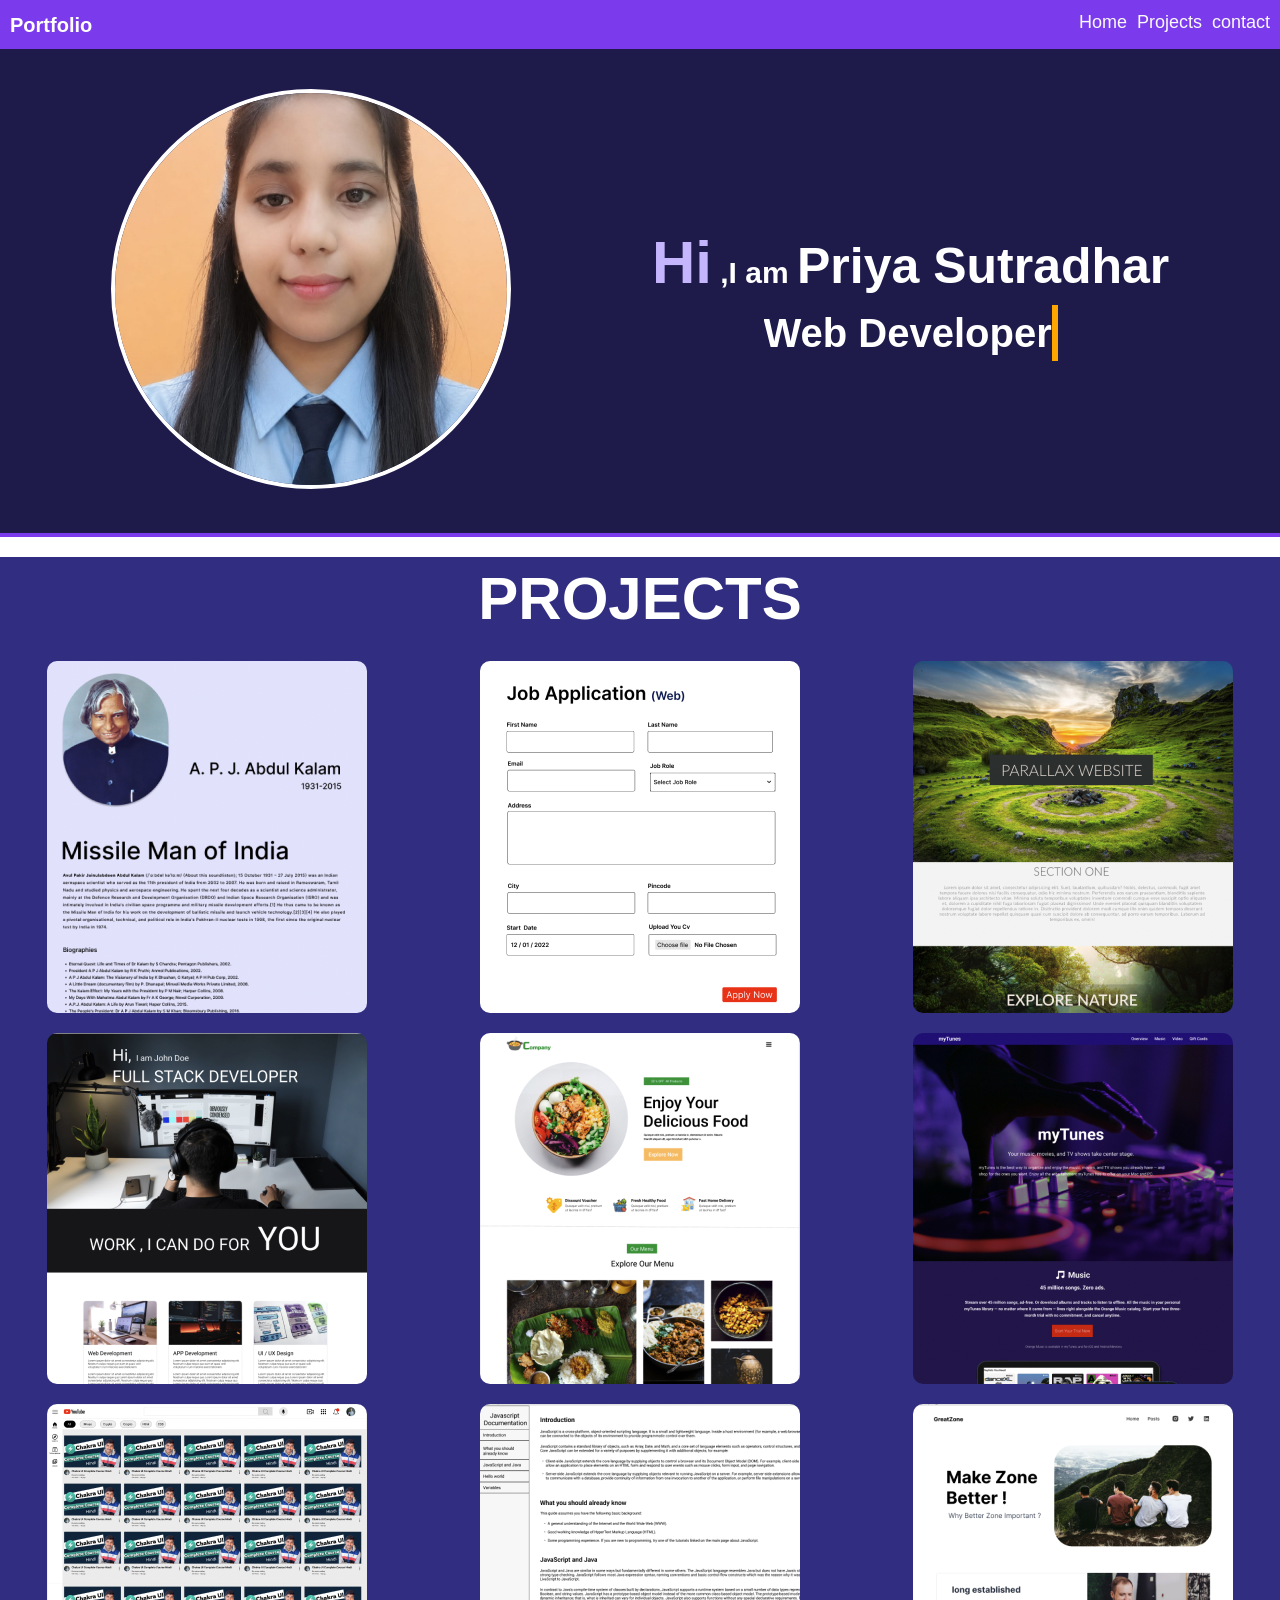
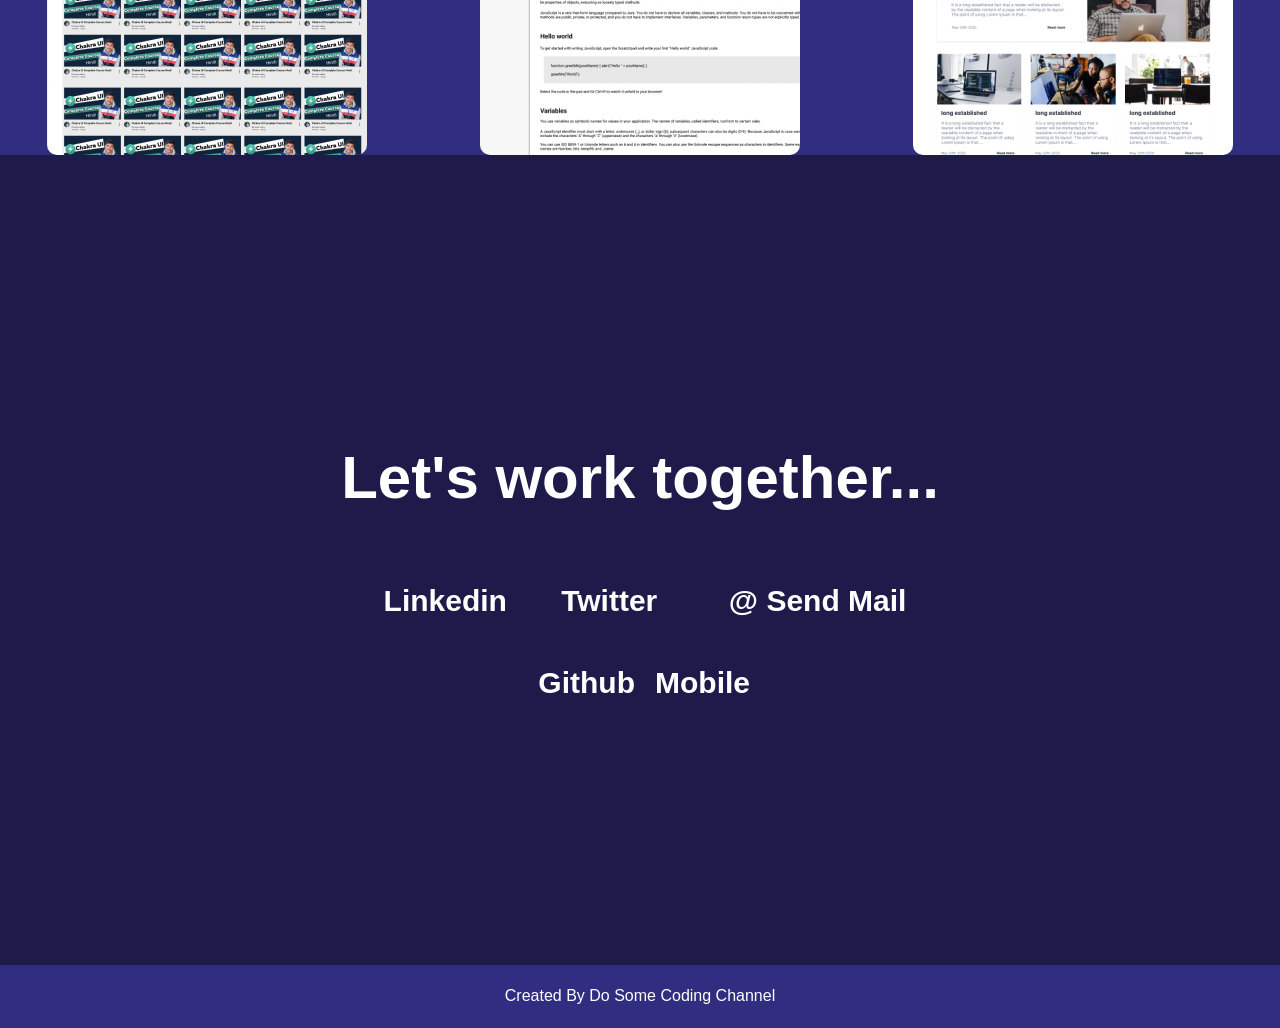
<file: index.html>
<!DOCTYPE html>
<html lang="en">
<head>
    <meta charset="UTF-8">
    <meta name="viewport" content="width=device-width, initial-scale=1.0">
    <title>Portfolio Website</title>
    <link rel="stylesheet" href="style.css">
    <link
      rel="stylesheet"
      href="https://cdnjs.cloudflare.com/ajax/libs/animate.css/4.1.1/animate.min.css"
    />
</head>
<body>
    <header>
        <nav class="container">
            <div class="logo">Portfolio </div>
            <ul>
                <a href="#hero">
                    <li>Home</li>
                </a>
                <a href="#Project">
                    <li>Projects</li>
                </a>
                <a href="#contact">
                    <li>contact</li>
                </a>
            </ul>
        </nav>
    </header>
    <main>
        <section id="hero">
           <div class="container">
            <div class="hero_image">
                <img src="WhatsApp Image 2026-08-30 at 3.00.33 PM.jpeg" alt="hero image">
            </div>
            <div class="hero_content">
            
             <h1>
                <span class="hi_text">Hi</span> ,I am <span class="name_text">Priya Sutradhar</span>
            </h1>
            <h2>Web Developer</h2>
           </div>
           </div>
        </section>
        <section id="project">
            <h2>
                PROJECTS
            </h2>
            <div class="container">
                <div class="project_container">
                    <div class="grid_item">
                        <div class="card">
                            <img src="project1.png" alt="project 1">
                            <div class="card_content">
                                <h3>Tribute Project</h3>
                            </div>
                        </div>
                    </div>
                    <div class="grid_item">
                        <div class="card">
                            <img src="project2.png" alt="project 2">
                            <div class="card_content">
                                <h3>Job Application</h3>
                            </div>
                        </div>
                    </div>
                    <div class="grid_item">
                        <div class="card">
                            <img src="project3.png" alt="project 3">
                            <div class="card_content">
                                <h3>Parallax Website</h3>
                            </div>
                        </div>
                    </div>
                    <div class="grid_item">
                        <div class="card">
                            <img src="project4.png" alt="project 4">
                            <div class="card_content">
                                <h3>Lnading page</h3>
                            </div>
                        </div>
                    </div>
                    <div class="grid_item">
                        <div class="card">
                            <img src="project5.png" alt="project 5">
                            <div class="card_content">
                                <h3>Resturant Website</h3>
                            </div>
                        </div>
                    </div>
                    <div class="grid_item">
                        <div class="card">
                            <img src="project6.png" alt="project 6">
                            <div class="card_content">
                                <h3>Music Website</h3>
                            </div>
                        </div>
                    </div>
                    <div class="grid_item">
                        <div class="card">
                            <img src="project7.png" alt="project 7">
                            <div class="card_content">
                                <h3>Youtube Clone</h3>
                            </div>
                        </div>
                    </div>
                    <div class="grid_item">
                        <div class="card">
                            <img src="project8.png" alt="project 8">
                            <div class="card_content">
                                <h3>Documentation Website</h3>
                            </div>
                        </div>
                    </div>
                    <div class="grid_item">
                        <div class="card">
                            <img src="project9.png" alt="project 9">
                            <div class="card_content">
                                <h3>Blog Website</h3>
                            </div>
                        </div>
                    </div>
                </div>
            </div>
        </section>
        <section id="contact">
        <div class="container">
          <h2>Let's work together...</h2>
          <div class="top_contact">
            <div class="contact_way">
              <i class="fab fa-linkedin"></i>
              <h3>Linkedin</h3>
            </div>
            <div class="contact_way">
              <i class="fa fa-twitter"></i>
              <h3>Twitter</h3>
            </div>
            <div class="contact_way">
              <h3>@ Send Mail</h3>
            </div>
          </div>
          <div class="bottom_contact">
            <div class="contact_way">
              <i class="fab fa-github"></i>
              <h3>Github</h3>
            </div>
            <div class="contact_way">
              <i class="fa fa-mobile"></i>
              <h3>Mobile</h3>
            </div>
          </div>
        </div>
      </section>
    </main>
     <footer>
      <div class="container">Created By Do Some Coding Channel</div>
    </footer>
</body>
</html>
</file>
<file: style.css>
/* NAV SECTION*/
/*1. IMPORT GOOGLE FONT */

@import url("https://fonts.googleapis.com/css2?family=Poppins...");
/* 2. COLOR VARIAble */
/* We store the main colors of our website here */
:root {
    --lighting-color: #7C3AED;
    --dark-color: #1E1B4B ;
    --darker-color: #312E81;
    --secondary-color: #C4B5FD;
}
/*3. BASIC CSS RESET /* Apply these settings to every HTML element */
* {
    margin: 0;
    padding: 0;
    box-sizing: border-box;
}


/*4. HTML SETTINGS */
html {
    font-size: 62.5%;
}
/* 5. GENERAL BODY + HTML SETTINGS */
body,
html {
    font-family: "Poppins", sans-serif;
   font-weight: 300; /* Make the font slightly light */
   line-height: 1.4; /* Control the spacing between lines of text */
    scroll-behavior: smooth;
   color: white; /* Default text color = white */   
}
/* 6. BODY WIDTH AND POSITION */
body {
     max-width : 1600px;/* Maximum width of the website */
    margin: 0 auto;
}
/*7. LINK SETTINGS*/
a {
    text-decoration: none;/* Remove the default underline from links */
    color: rgb(250, 250, 250);
}
/*8. UNORDERED LIST SETTINGS */
ul {
    list-style: none;/* Remove default bullet points */
}
/* 9. HEADER SETTING*/
header {
    background: var(--lighting-color);/* Give the header the main blue color */
}
/*10. NAVIGATION BAR */
nav {
    display: flex;/* Put logo and menu items in a row */
    justify-content: space-between;/* Put logo on left and menu on right */
    align-items: center; /* Align everything vertically in the center */
    padding: 1rem;/* Add space inside the navigation */
}


/*11. NAVIGATION LIST */
nav ul {
    display: flex;/* Put Home, Projects and Contact in a row */
    gap: 1rem;/* Add space between the menu items */
}
/*12. LOGO */
.logo {
    font-size: 2rem;/* Make the logo text 2rem */
     font-weight: 700/* Make the logo bold */
}


/* 13. NAVIGATION ITEMS*/
nav li {
     font-size: 1.8rem;/* Set menu text size */
    border-bottom: 0.4rem transparent solid;/* Create an invisible bottom border.It will become visible when we hover.*/
    transition: 0.3s ease-in-out;/* Smoothly animate changes */
}
/* 14. NAVIGATION HOVER EFFECT*/
nav li:hover {
    border-bottom: 0.4rem var(--secondary-color) solid;
    transition: 0.3s ease-in-out;
}
/* hero section*/
#hero {
    background: var(--dark-color);
    padding: 4rem;
     border-bottom: 4px solid var(--lighting-color);
}
#hero .container{
    display: flex;
    justify-content: space-around;
    align-items: center;
}

.hero_content{
    display: grid;
    place-items: center;
}
#hero h1 {
    font-size: 3rem;
    font-weight: bold;
   
}
.hi_text {
    font-size: 6rem;
    font-weight: bold;
    color: var(--secondary-color);
}
.name_text {
    font-size: 5rem;
}
.hero_image img{
  width: 400px;
  height: 400px;
  object-fit: cover;
  border-radius: 50%;
  border: 4px solid white;
}
#hero h2 {
    font-size: 4rem;
    font-weight: bold;
    overflow: hidden; /* Ensures the content is not revealed until the animation */
  border-right: 0.15em solid orange; /* The typwriter cursor */
  white-space: nowrap; /* Keeps the content on a single line */
  margin: 0 auto; /* Gives that scrolling effect as the typing happens */ /* Adjust as needed */
  animation: typing 5s steps(40, end), blink-caret 0.75s step-end infinite;
}
@keyframes typing {
  from {
    width: 0;
  }
  to {
    width: 100%;
  }
}
@keyframes blink-caret {
  from,
  to {
    border-color: transparent;
  }
  50% {
    border-color: orange;
  }
}
/*project section*/
#project {
    background: var(--darker-color);
}
#project h2 {
    font-size: 6rem;
    text-align: center;
    margin: 2rem 0;
}
.project_container {
    display: grid;
    grid-template-columns: repeat(auto-fit, minmax(320px, 1fr));
    grid-gap: 2rem;
}
.grid_item {
    display: grid;
    place-items: center;
}
.card {
  width: 320px;
  display: flex;
  flex-direction: column;
  border-radius: 1rem;
  overflow: hidden;
  transition: 0.2s ease-in-out;
}
.card:hover {
  transform: scale(1.05);
  transition: 1s ease-in-out;
}
.card:hover img {
  transform: scale(1.05);
  transition: 0.3s ease-in-out;
  opacity: 0.8;
}
.card:hover .card_content {
  background: white;
  color: var(--dark-color);
  transform: translateY(0px);
}

.card_content {
  padding: 2rem;
  position: relative;
  top: -6.5rem;
  margin-bottom: -6.5rem;
  transition: 0.5s ease-in-out;
  transform: translateY(100px);
}
.card_content h3 {
  text-align: center;
}

/* Contact Section */
#contact {
  background: var(--dark-color);
}

#contact h2 {
  font-size: 6rem;
  text-align: center;
  margin: 2rem 0;
}

#contact .container {
  height: 90vh;
  display: flex;
  flex-direction: column;
  gap: 4rem;
  justify-content: center;
}

.top_contact {
  max-width: 800px;
  display: grid;
  margin: 0 auto;
  grid-template-columns: repeat(auto-fit, minmax(80px, 1fr));
}
.contact_way {
  display: flex;
  gap: 1rem;
  align-items: center;
}

.contact_way i {
  font-size: 3rem;
}
.contact_way h3 {
  font-size: 3rem;
  font-weight: bold;
}

.bottom_contact {
  max-width: 400px;
  gap: 1rem;
  display: grid;
  margin: 0 auto;
  grid-template-columns: repeat(auto-fit, minmax(80px, 1fr));
}

/* Footer */

footer {
  background: var(--darker-color);
  padding: 2rem;
  color: white;
  font-size: 1.6rem;
  text-align: center;
}

/* Media Query */

@media (max-width: 786px) {
  html {
    font-size: 40%;
  }
  #hero .container {
    flex-direction: column;
  }
  .hero_image {
    display: grid;
    place-items: center;
  }
  #contact .container {
    height: 70vh;
  }
}
@media (max-width: 500px) {
  html {
    font-size: 32%;
  }
  #hero .container {
    flex-direction: column;
  }
  .hero_image {
    display: grid;
    place-items: center;
  }
  #contact .container {
    height: 50vh;
  }
}
</file>
